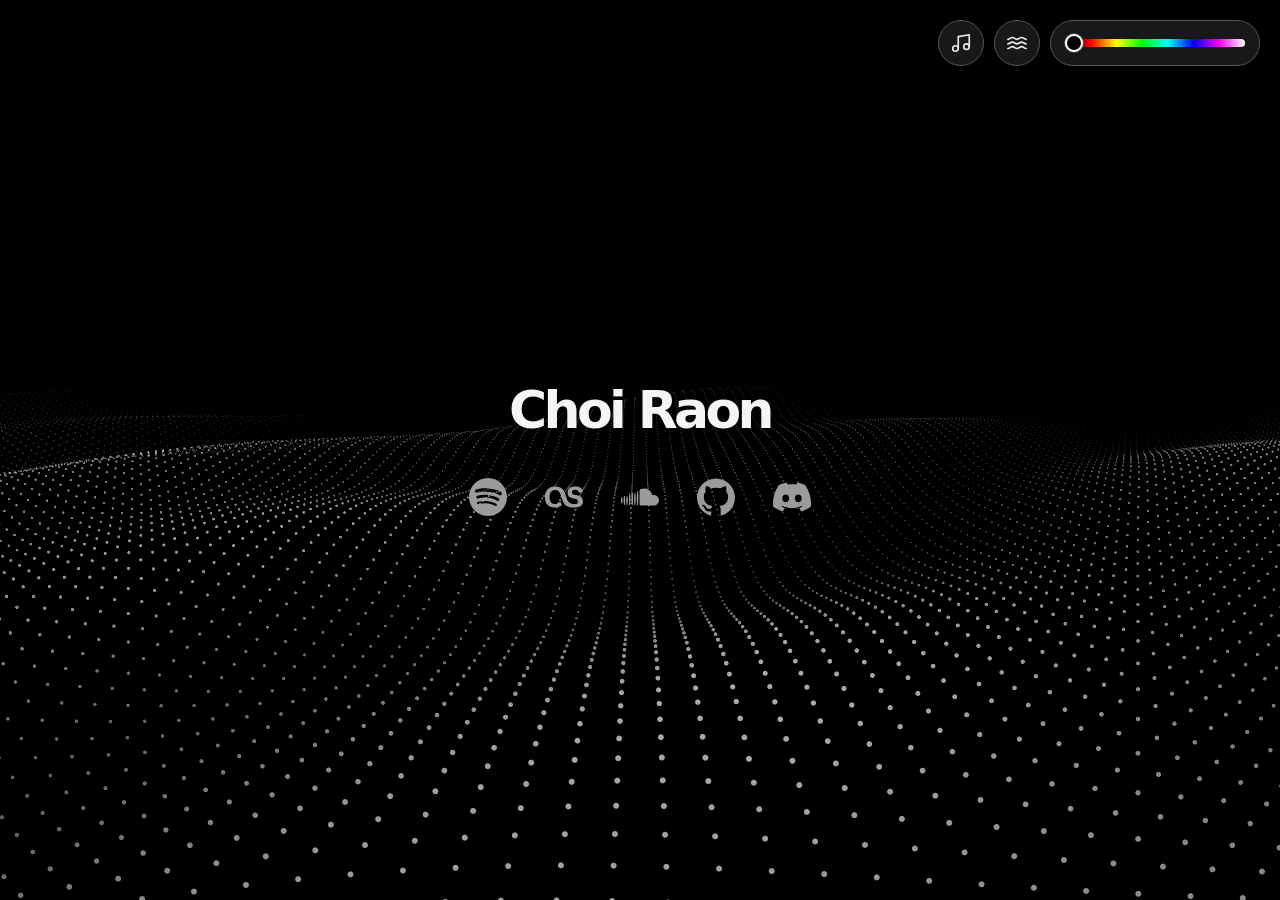
<file: index.html>
<!doctype html>
<html lang="ko">
  <head>
    <meta charset="UTF-8" />
    <meta name="viewport" content="width=device-width, initial-scale=1.0" />
    <meta name="theme-color" content="#000000" />
    <title>Hello</title>
    <link
      href="https://api.fontshare.com/v2/css?f[]=satoshi@400,500,600,700&display=swap"
      rel="stylesheet"
    />
    <link rel="stylesheet" href="style.css" />
  </head>
  <body>
    <canvas id="scene" aria-hidden="true"></canvas>
    <div class="controls">
      <div id="music" class="music" role="group" aria-label="음악 플레이어">
        <button id="music-toggle" class="music-toggle" type="button" aria-label="음악 플레이어 열기" aria-expanded="false" aria-controls="music-panel">
          <svg class="mode-icon" viewBox="0 0 24 24" aria-hidden="true">
            <path d="M9 18V5l12-2v13" />
            <circle cx="6" cy="18" r="3" />
            <circle cx="18" cy="16" r="3" />
          </svg>
        </button>
        <div id="music-panel" class="music-panel" inert>
          <span id="music-title" class="music-title"></span>
          <button id="music-play" class="music-button" type="button" aria-label="재생">
            <svg class="music-icon-play" viewBox="0 0 24 24" aria-hidden="true">
              <path d="M8 5.5v13l11-6.5z" />
            </svg>
            <svg class="music-icon-pause" viewBox="0 0 24 24" aria-hidden="true">
              <rect x="6.5" y="5" width="4" height="14" rx="1" />
              <rect x="13.5" y="5" width="4" height="14" rx="1" />
            </svg>
          </button>
          <button id="music-next" class="music-button" type="button" aria-label="다음 곡" title="다음 곡" hidden>
            <svg viewBox="0 0 24 24" aria-hidden="true">
              <path d="M6 5.5v13l9.5-6.5z" />
              <rect x="16.5" y="5" width="2.5" height="14" rx="1" />
            </svg>
          </button>
          <button id="music-file" class="music-button music-button-line" type="button" aria-label="내 음원 파일 열기" title="내 음원 파일 열기">
            <svg viewBox="0 0 24 24" aria-hidden="true">
              <path d="M20 20a2 2 0 0 0 2-2V8a2 2 0 0 0-2-2h-7.9a2 2 0 0 1-1.69-.9L9.6 3.9A2 2 0 0 0 7.93 3H4a2 2 0 0 0-2 2v13a2 2 0 0 0 2 2Z" />
            </svg>
          </button>
          <input id="music-input" type="file" accept=".mp3,.m4a,.aac,.flac,.wav,.ogg,.oga,.opus,.weba,.webm,.mp4,.aiff,.aif,.caf,audio/*,audio/mpeg,audio/mp4,audio/flac,audio/x-flac,audio/wav,audio/x-wav,audio/ogg,audio/webm,audio/aac,video/mp4" multiple hidden />
        </div>
      </div>
      <button id="mode-toggle" class="mode-toggle" type="button" aria-label="바다 배경으로 전환">
        <svg class="mode-icon mode-icon-ocean" viewBox="0 0 24 24" aria-hidden="true">
          <path d="M2 8c2.2 0 2.8-2 5-2s2.8 2 5 2 2.8-2 5-2 2.8 2 5 2M2 13c2.2 0 2.8-2 5-2s2.8 2 5 2 2.8-2 5-2 2.8 2 5 2M2 18c2.2 0 2.8-2 5-2s2.8 2 5 2 2.8-2 5-2 2.8 2 5 2" />
        </svg>
        <svg class="mode-icon mode-icon-dots" viewBox="0 0 24 24" aria-hidden="true">
          <path d="M5 6h.01M12 6h.01M19 6h.01M5 12h.01M12 12h.01M19 12h.01M5 18h.01M12 18h.01M19 18h.01" />
        </svg>
      </button>
      <div class="background-picker">
        <input
          id="background-color"
          aria-label="배경 색상"
          type="range"
          min="0"
          max="700"
          value="0"
          aria-valuetext="#000000"
        />
      </div>
      <p id="music-status" class="music-status" role="status"></p>
    </div>
    <main class="profile">
      <h1>Choi Raon</h1>

      <nav class="link-list" aria-label="내 링크">
        <a class="link-button" href="https://open.spotify.com/user/31aryxuvm5mvkuitcxse3x4xc7ii?si=95b65678d49f471b" aria-label="Spotify" target="_blank" rel="noreferrer">
          <svg class="logo logo-filled" viewBox="0 0 24 24" aria-hidden="true">
            <path d="M12 0C5.4 0 0 5.4 0 12s5.4 12 12 12 12-5.4 12-12S18.66 0 12 0zm5.521 17.34c-.24.359-.66.48-1.021.24-2.82-1.74-6.36-2.101-10.561-1.141-.418.122-.779-.179-.899-.539-.12-.421.18-.78.54-.9 4.56-1.021 8.52-.6 11.64 1.32.42.18.479.659.301 1.02zm1.44-3.3c-.301.42-.841.6-1.262.3-3.239-1.98-8.159-2.58-11.939-1.38-.479.12-1.02-.12-1.14-.6-.12-.48.12-1.021.6-1.141C9.6 9.9 15 10.561 18.72 12.84c.361.181.54.78.241 1.2zm.12-3.36C15.24 8.4 8.82 8.16 5.16 9.301c-.6.179-1.2-.181-1.38-.721-.18-.601.18-1.2.72-1.381 4.26-1.26 11.28-1.02 15.721 1.621.539.3.719 1.02.419 1.56-.299.421-1.02.599-1.559.3z" />
          </svg>
        </a>
        <a class="link-button" href="https://www.last.fm/user/marty0403" aria-label="Last.fm" target="_blank" rel="noreferrer">
          <svg class="logo logo-filled" viewBox="0 0 24 24" aria-hidden="true">
            <path d="M10.584 17.21l-.88-2.392s-1.43 1.594-3.573 1.594c-1.897 0-3.244-1.649-3.244-4.288 0-3.382 1.704-4.591 3.381-4.591 2.42 0 3.189 1.567 3.849 3.574l.88 2.749c.88 2.666 2.529 4.81 7.285 4.81 3.409 0 5.718-1.044 5.718-3.793 0-2.227-1.265-3.381-3.63-3.931l-1.758-.385c-1.21-.275-1.567-.77-1.567-1.595 0-.934.742-1.484 1.952-1.484 1.32 0 2.034.495 2.144 1.677l2.749-.33c-.22-2.474-1.924-3.492-4.729-3.492-2.474 0-4.893.935-4.893 3.932 0 1.87.907 3.051 3.189 3.601l1.87.44c1.402.33 1.869.907 1.869 1.704 0 1.017-.99 1.43-2.86 1.43-2.776 0-3.93-1.457-4.59-3.464l-.907-2.75c-1.155-3.573-2.997-4.893-6.653-4.893C2.144 5.333 0 7.89 0 12.233c0 4.18 2.144 6.434 5.993 6.434 3.106 0 4.591-1.457 4.591-1.457z" />
          </svg>
        </a>
        <a class="link-button" href="https://on.soundcloud.com/lfozGhvqQYxRmiPg3A" aria-label="SoundCloud" target="_blank" rel="noreferrer">
          <svg class="logo logo-filled" viewBox="0 0 24 24" aria-hidden="true">
            <path d="M23.999 14.165c-.052 1.796-1.612 3.169-3.4 3.169h-8.18a.68.68 0 0 1-.675-.683V7.862a.747.747 0 0 1 .452-.724s.75-.513 2.333-.513a5.364 5.364 0 0 1 2.763.755 5.433 5.433 0 0 1 2.57 3.54c.282-.08.574-.121.868-.12.884 0 1.73.358 2.347.992s.948 1.49.922 2.373ZM10.721 8.421c.247 2.98.427 5.697 0 8.672a.264.264 0 0 1-.53 0c-.395-2.946-.22-5.718 0-8.672a.264.264 0 0 1 .53 0ZM9.072 9.448c.285 2.659.37 4.986-.006 7.655a.277.277 0 0 1-.55 0c-.331-2.63-.256-5.02 0-7.655a.277.277 0 0 1 .556 0Zm-1.663-.257c.27 2.726.39 5.171 0 7.904a.266.266 0 0 1-.532 0c-.38-2.69-.257-5.21 0-7.904a.266.266 0 0 1 .532 0Zm-1.647.77a26.108 26.108 0 0 1-.008 7.147.272.272 0 0 1-.542 0 27.955 27.955 0 0 1 0-7.147.275.275 0 0 1 .55 0Zm-1.67 1.769c.421 1.865.228 3.5-.029 5.388a.257.257 0 0 1-.514 0c-.21-1.858-.398-3.549 0-5.389a.272.272 0 0 1 .543 0Zm-1.655-.273c.388 1.897.26 3.508-.01 5.412-.026.28-.514.283-.54 0-.244-1.878-.347-3.54-.01-5.412a.283.283 0 0 1 .56 0Zm-1.668.911c.4 1.268.257 2.292-.026 3.572a.257.257 0 0 1-.514 0c-.241-1.262-.354-2.312-.023-3.572a.283.283 0 0 1 .563 0Z" />
          </svg>
        </a>
        <a class="link-button" href="https://github.com/raon100403" aria-label="GitHub" target="_blank" rel="noreferrer">
          <svg class="logo logo-github" viewBox="0 0 24 24" aria-hidden="true">
            <path d="M12 .297c-6.63 0-12 5.373-12 12 0 5.303 3.438 9.8 8.205 11.385.6.113.82-.258.82-.577 0-.285-.01-1.04-.015-2.04-3.338.724-4.042-1.61-4.042-1.61C4.422 18.07 3.633 17.7 3.633 17.7c-1.087-.744.084-.729.084-.729 1.205.084 1.838 1.236 1.838 1.236 1.07 1.835 2.809 1.305 3.495.998.108-.776.417-1.305.76-1.605-2.665-.3-5.466-1.332-5.466-5.93 0-1.31.465-2.38 1.235-3.22-.135-.303-.54-1.523.105-3.176 0 0 1.005-.322 3.3 1.23.96-.267 1.98-.399 3-.405 1.02.006 2.04.138 3 .405 2.28-1.552 3.285-1.23 3.285-1.23.645 1.653.24 2.873.12 3.176.765.84 1.23 1.91 1.23 3.22 0 4.61-2.805 5.625-5.475 5.92.42.36.81 1.096.81 2.22 0 1.606-.015 2.896-.015 3.286 0 .315.21.69.825.57C20.565 22.092 24 17.592 24 12.297c0-6.627-5.373-12-12-12" />
          </svg>
        </a>
        <a class="link-button" href="https://discord.com/users/750127685438668860" aria-label="Discord" target="_blank" rel="noreferrer">
          <svg class="logo logo-discord" viewBox="0 0 24 24" aria-hidden="true">
            <path d="M20.317 4.3698a19.7913 19.7913 0 0 0-4.8851-1.5152.0741.0741 0 0 0-.0785.0371c-.211.3753-.4447.8648-.6083 1.2495-1.8447-.2762-3.68-.2762-5.4868 0-.1636-.3933-.4058-.8742-.6177-1.2495a.077.077 0 0 0-.0785-.037 19.7363 19.7363 0 0 0-4.8852 1.515.0699.0699 0 0 0-.0321.0277C.5334 9.0458-.319 13.5799.0992 18.0578a.0824.0824 0 0 0 .0312.0561c2.0528 1.5076 4.0413 2.4228 5.9929 3.0294a.0777.0777 0 0 0 .0842-.0276c.4616-.6304.8731-1.2952 1.226-1.9942a.076.076 0 0 0-.0416-.1057c-.6528-.2476-1.2743-.5495-1.8722-.8923a.077.077 0 0 1-.0076-.1277c.1258-.0943.2517-.1923.3718-.2914a.0743.0743 0 0 1 .0776-.0105c3.9278 1.7933 8.18 1.7933 12.0614 0a.0739.0739 0 0 1 .0785.0095c.1202.099.246.1981.3728.2924a.077.077 0 0 1-.0066.1276 12.2986 12.2986 0 0 1-1.873.8914.0766.0766 0 0 0-.0407.1067c.3604.698.7719 1.3628 1.225 1.9932a.076.076 0 0 0 .0842.0286c1.961-.6067 3.9495-1.5219 6.0023-3.0294a.077.077 0 0 0 .0313-.0552c.5004-5.177-.8382-9.6739-3.5485-13.6604a.061.061 0 0 0-.0312-.0286ZM8.02 15.3312c-1.1825 0-2.1569-1.0857-2.1569-2.419 0-1.3332.9555-2.4189 2.157-2.4189 1.2108 0 2.1757 1.0952 2.1568 2.419 0 1.3332-.9555 2.4189-2.1569 2.4189Zm7.9748 0c-1.1825 0-2.1569-1.0857-2.1569-2.419 0-1.3332.9554-2.4189 2.1569-2.4189 1.2108 0 2.1757 1.0952 2.1568 2.419 0 1.3332-.946 2.4189-2.1568 2.4189Z" />
          </svg>
        </a>
      </nav>
    </main>
    <script src="background.js"></script>
    <script src="music.js"></script>
    <script src="toys.js"></script>
    <script src="scene.js"></script>
  </body>
</html>
</file>
<file: style.css>
:root {
  --page-background: #000;
  --page-foreground: #f5f5f5;
  --icon-color: #9b9b9b;
  color-scheme: dark;
  font-family: "Satoshi", system-ui, -apple-system, BlinkMacSystemFont, "Segoe UI",
    sans-serif;
  background: var(--page-background);
  color: var(--page-foreground);
}

* {
  box-sizing: border-box;
}

html,
body {
  min-height: 100%;
  margin: 0;
}

body {
  min-height: 100vh;
  min-height: 100dvh;
  background: var(--page-background);
}

#scene {
  position: fixed;
  inset: 0;
  z-index: 0;
  display: block;
  width: 100%;
  height: 100%;
  pointer-events: none;
}

.controls {
  position: absolute;
  z-index: 2;
  top: max(20px, env(safe-area-inset-top));
  right: max(20px, env(safe-area-inset-right));
  display: flex;
  align-items: center;
  gap: 10px;
}

.mode-toggle {
  display: grid;
  width: 46px;
  height: 46px;
  padding: 0;
  place-items: center;
  border: 1px solid #555;
  border-radius: 50%;
  background: #181818;
  color: #e8e8e8;
  cursor: pointer;
  transition: background 180ms ease, border-color 180ms ease, transform 180ms ease;
}

.mode-toggle:hover {
  border-color: #888;
  background: #242424;
}

.mode-toggle:active {
  transform: scale(0.94);
}

.mode-toggle:focus-visible {
  outline: 2px solid #fff;
  outline-offset: 3px;
}

.mode-toggle[hidden] {
  display: none;
}

.mode-icon {
  width: 22px;
  height: 22px;
  fill: none;
  stroke: currentColor;
  stroke-linecap: round;
  stroke-linejoin: round;
  stroke-width: 1.8;
}

.mode-icon-dots {
  stroke-width: 2.6;
}

/* The button shows the background it will switch to. */
.mode-icon-dots,
[data-scene="ocean"] .mode-icon-ocean {
  display: none;
}

[data-scene="ocean"] .mode-icon-dots {
  display: block;
}

/* Keep the name and icons legible over moving water and equalizer bars. */
[data-scene="ocean"] h1,
[data-equalizer] h1 {
  text-shadow: 0 0 28px var(--page-background);
}

[data-scene="ocean"] .logo,
[data-equalizer] .logo {
  filter: drop-shadow(0 0 10px var(--page-background));
}

/* Music: a round button that stretches sideways into a small player. */
.music {
  display: flex;
  flex: none;
  align-items: center;
  width: 46px;
  height: 46px;
  overflow: hidden;
  border: 1px solid #555;
  border-radius: 23px;
  background: #181818;
  color: #e8e8e8;
  transition: width 460ms cubic-bezier(0.22, 1, 0.36, 1), background 180ms ease,
    border-color 180ms ease, transform 180ms ease;
}

.music:hover,
.music:focus-within {
  border-color: #888;
}

.music:not([data-open]):hover {
  background: #242424;
}

.music:not([data-open]):active {
  transform: scale(0.94);
}

.music[data-open] {
  width: min(320px, 100vw - 40px);
}

/* Collapsed but still playing. */
.music[data-playing]:not([data-open]) {
  border-color: #d0d0d0;
  color: #fff;
}

.music-toggle,
.music-button {
  display: grid;
  flex: none;
  padding: 0;
  place-items: center;
  border: 0;
  border-radius: 50%;
  background: transparent;
  color: inherit;
  cursor: pointer;
}

.music-toggle {
  width: 44px;
  height: 44px;
}

.music-button {
  width: 34px;
  height: 34px;
  transition: background 180ms ease;
}

.music-button[hidden] {
  display: none;
}

.music-button:hover {
  background: #303030;
}

.music-toggle:focus-visible,
.music-button:focus-visible {
  outline: 2px solid #fff;
  outline-offset: -3px;
}

.music-button svg {
  width: 18px;
  height: 18px;
  fill: currentColor;
}

.music-button-line svg {
  fill: none;
  stroke: currentColor;
  stroke-linecap: round;
  stroke-linejoin: round;
  stroke-width: 1.9;
}

.music-icon-pause,
[data-playing] .music-icon-play {
  display: none;
}

[data-playing] .music-icon-pause {
  display: block;
}

.music-panel {
  display: flex;
  flex: 1;
  min-width: 0;
  align-items: center;
  gap: 2px;
  padding-right: 6px;
  opacity: 0;
  transition: opacity 160ms ease;
}

[data-open] .music-panel {
  opacity: 1;
  transition: opacity 260ms ease 140ms;
}

.music-title {
  flex: 1;
  min-width: 0;
  overflow: hidden;
  padding: 0 8px 0 2px;
  font-size: 14px;
  font-weight: 500;
  text-overflow: ellipsis;
  white-space: nowrap;
}

[data-empty] .music-title {
  color: #8a8a8a;
}

.music-status {
  position: absolute;
  top: calc(100% + 10px);
  right: 0;
  width: max-content;
  max-width: min(340px, 100vw - 40px);
  margin: 0;
  color: var(--page-foreground);
  font-size: 13px;
  line-height: 1.45;
  text-align: right;
  text-shadow: 0 0 12px var(--page-background), 0 0 4px var(--page-background);
  word-break: keep-all;
  opacity: 0;
  pointer-events: none;
  transform: translateY(-4px);
  transition: opacity 200ms ease, transform 200ms ease;
}

.music-status[data-visible] {
  opacity: 0.85;
  transform: none;
}

.background-picker {
  display: flex;
  max-width: 240px;
  overflow: hidden;
  align-items: center;
  padding: 8px 14px;
  border: 1px solid #555;
  border-radius: 24px;
  background: #181818;
  transition: max-width 460ms cubic-bezier(0.22, 1, 0.36, 1), margin 460ms cubic-bezier(0.22, 1, 0.36, 1),
    padding 460ms cubic-bezier(0.22, 1, 0.36, 1), opacity 200ms ease, visibility 0s;
}

.background-picker input {
  width: clamp(100px, 28vw, 180px);
  height: 28px;
  margin: 0;
  appearance: none;
  -webkit-appearance: none;
  background: transparent;
  cursor: pointer;
}

.background-picker input::-webkit-slider-runnable-track {
  height: 8px;
  border-radius: 4px;
  background: linear-gradient(to right, #000, #f00, #ff0, #0f0, #0ff, #00f, #f0f, #fff);
}

.background-picker input::-moz-range-track {
  height: 8px;
  border-radius: 4px;
  background: linear-gradient(to right, #000, #f00, #ff0, #0f0, #0ff, #00f, #f0f, #fff);
}

.background-picker input::-webkit-slider-thumb {
  width: 18px;
  height: 18px;
  margin-top: -5px;
  appearance: none;
  -webkit-appearance: none;
  border: 2px solid #fff;
  border-radius: 50%;
  background: var(--page-background);
  box-shadow: 0 0 0 1px #555;
}

.background-picker input::-moz-range-thumb {
  width: 14px;
  height: 14px;
  border: 2px solid #fff;
  border-radius: 50%;
  background: var(--page-background);
  box-shadow: 0 0 0 1px #555;
}

.background-picker input:focus-visible {
  outline: 2px solid #fff;
  outline-offset: 4px;
  border-radius: 4px;
}

button {
  font: inherit;
}

.link-button {
  text-decoration: none;
}

.profile {
  position: relative;
  z-index: 1;
  display: flex;
  will-change: transform;
  width: min(100% - 40px, 460px);
  min-height: 100vh;
  min-height: 100dvh;
  margin: 0 auto;
  padding: 96px 0;
  flex-direction: column;
  align-items: center;
  justify-content: center;
}

h1 {
  margin: 0;
  color: var(--page-foreground);
  font-size: clamp(38px, 10vw, 52px);
  font-weight: 700;
  letter-spacing: -0.07em;
  line-height: 1;
  text-align: center;
}

.link-list {
  display: flex;
  margin-top: 42px;
  gap: 38px;
}

.link-button {
  display: grid;
  width: auto;
  height: auto;
  padding: 0;
  align-items: center;
  justify-content: center;
  border: 0;
  background: transparent;
  color: #e8e8e8;
  cursor: pointer;
  transition: border-color 180ms ease, background 180ms ease,
    color 180ms ease, transform 180ms ease;
}

.link-button:hover {
  color: var(--page-foreground);
  transform: translateY(-2px);
}

.logo {
  display: block;
  width: 38px;
  height: 38px;
  overflow: visible;
  color: var(--icon-color);
  line-height: 1;
  fill: none;
  stroke: currentColor;
  stroke-linecap: round;
  stroke-linejoin: round;
  stroke-width: 1.7;
}

.logo-github {
  fill: currentColor;
  stroke: none;
}

.logo-filled {
  fill: currentColor;
  stroke: none;
}

.logo-discord {
  fill: currentColor;
  stroke: none;
}

/* On narrow screens the player takes the color slider's place while open. */
@media (max-width: 640px) {
  .music[data-open] {
    width: min(320px, 100vw - 96px);
  }

  .music-open .background-picker {
    max-width: 0;
    margin-left: -12px;
    padding-right: 0;
    padding-left: 0;
    opacity: 0;
    visibility: hidden; /* also takes the slider out of the tab order */
    transition-delay: 0s, 0s, 0s, 0s, 460ms;
  }
}

@media (prefers-reduced-motion: reduce) {
  .music,
  .music-panel,
  .music-status,
  .background-picker {
    transition: none;
  }
}

@media (max-width: 480px) {
  .profile {
    width: min(100% - 32px, 460px);
    padding: 88px 0;
  }

  .link-list {
    gap: 24px;
  }

  .link-button {
    width: auto;
    height: auto;
  }
}

@media (pointer: coarse), (max-width: 640px) {
  html,
  body {
    overflow: hidden;
    overscroll-behavior: none;
    touch-action: pinch-zoom;
  }

  .profile {
    position: fixed;
    inset: 0 0 auto;
    min-height: 0;
    height: 100vh;
    /* Keep the center steady as the mobile browser toolbar changes size. */
    height: 100svh;
    padding-block: 0;
  }
}
</file>
